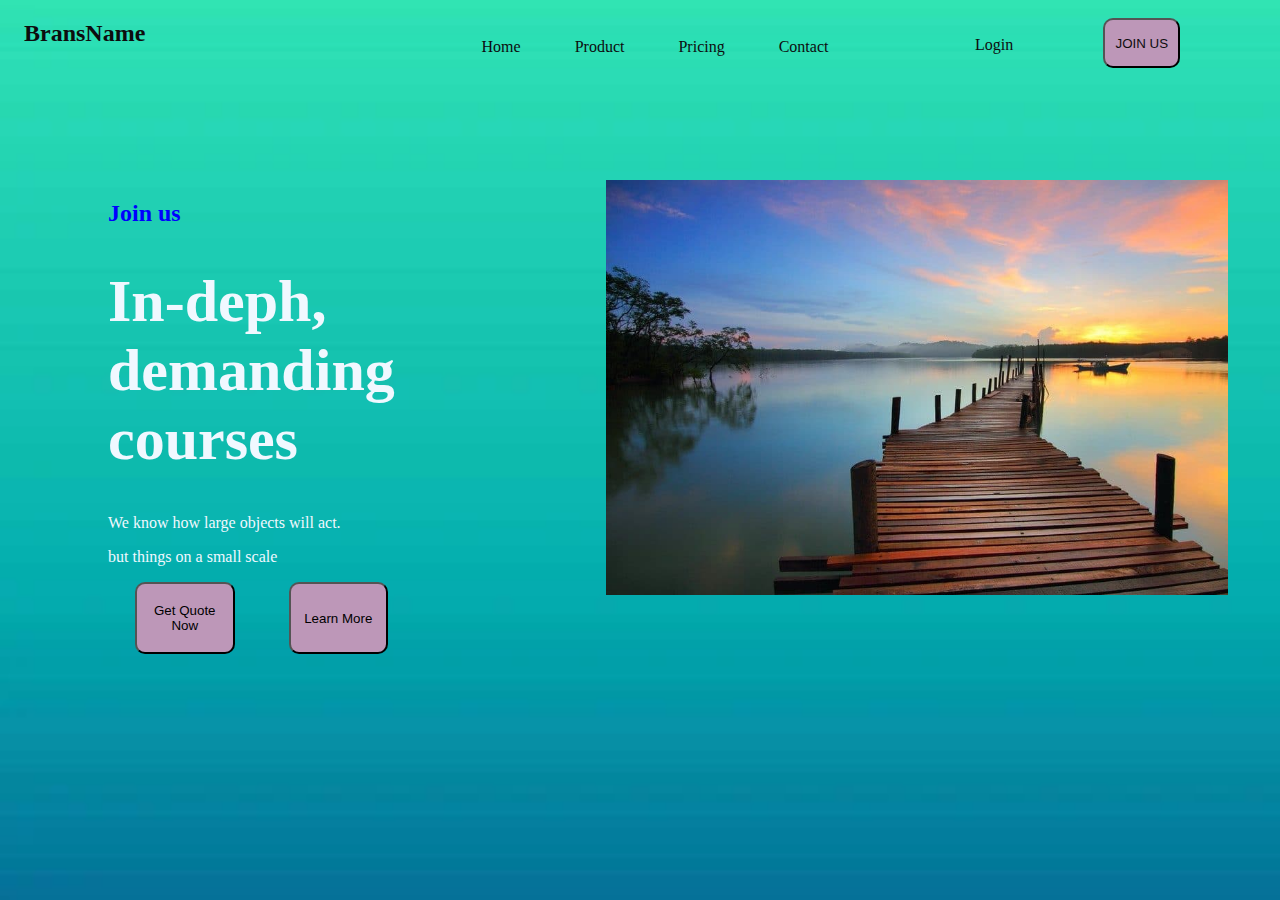
<file: exercice code2/MARISENE2/index.html>
<!DOCTYPE html>
<html lang="en">
<head>
    <meta charset="UTF-8">
    <meta http-equiv="X-UA-Compatible" content="IE=edge">
    <meta name="viewport" content="width=device-width, initial-scale=1.0">
    <link rel="stylesheet" href="style.css">
    <title>DOCUMENTATION</title>
</head>
<header>
    <div class="titre">
        <h2>BransName</h2>
    </div>
    <div class="menu">
        <p>Home</p>
        <p>Product</p>
        <p>Pricing</p>
        <p>Contact</p>
    </div>
    <div class="login">
        <p>Login</p>
        <button>JOIN US</button>
    </div>
</header>
<div class="cadre"> 
    <div class="voalohany">
        <div class="formation">
          <h2>Join us</h2>
          <h1>In-deph, <br> demanding <br>   courses</h1>
          <p>We know how large objects will act.</p>
          <p>but things on a small scale</p>
        </div>
        <div class="carre">
            <button>Get Quote Now</button>
            <button>Learn More</button>
        </div>
    </div>
    <div class="faharoa">
        <img src="paysage-nature-900x600.jpg" alt="img">
    </div>
</div>
<body>
</body>
</html>
</file>
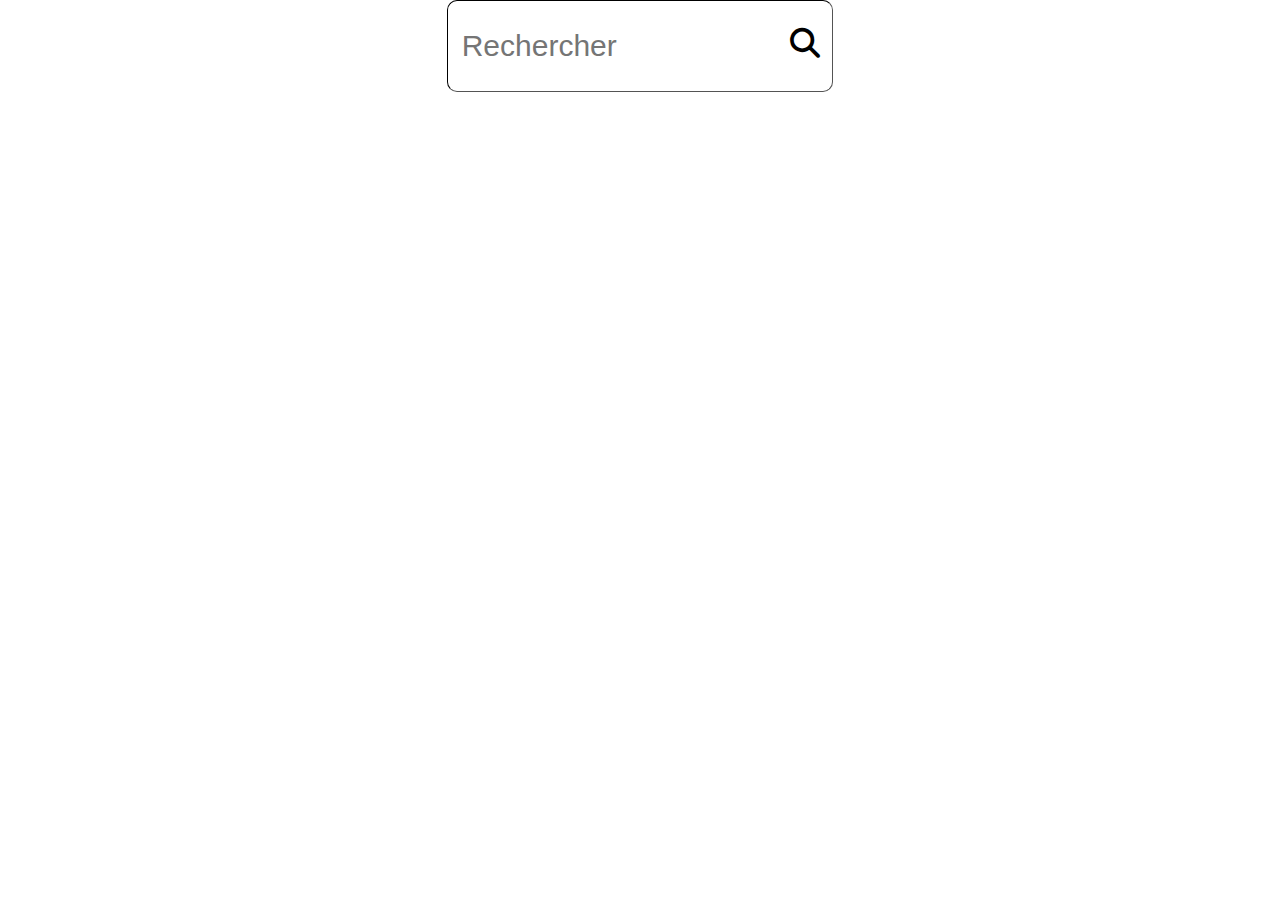
<file: exercice code3/MARISENE3/index.html>
<!DOCTYPE html>
<html lang="en">
<head>
    <meta charset="UTF-8">
    <meta http-equiv="X-UA-Compatible" content="IE=edge">
    <meta name="viewport" content="width=device-width, initial-scale=1.0">
    <link rel="stylesheet" href="style.css">
    <title>Barre de recherche</title>
    <link rel="stylesheet" href="https://cdnjs.cloudflare.com/ajax/libs/font-awesome/6.4.0/css/all.min.css"/>
</head>
<body>
    <center>
        <div class="barre">
            <form action="">
                <input type="search" placeholder="Rechercher" name="" id="">
            </form>
            <i class="fa fa-search"></i>
        </div>
    </center>
</body>
</html>
</file>
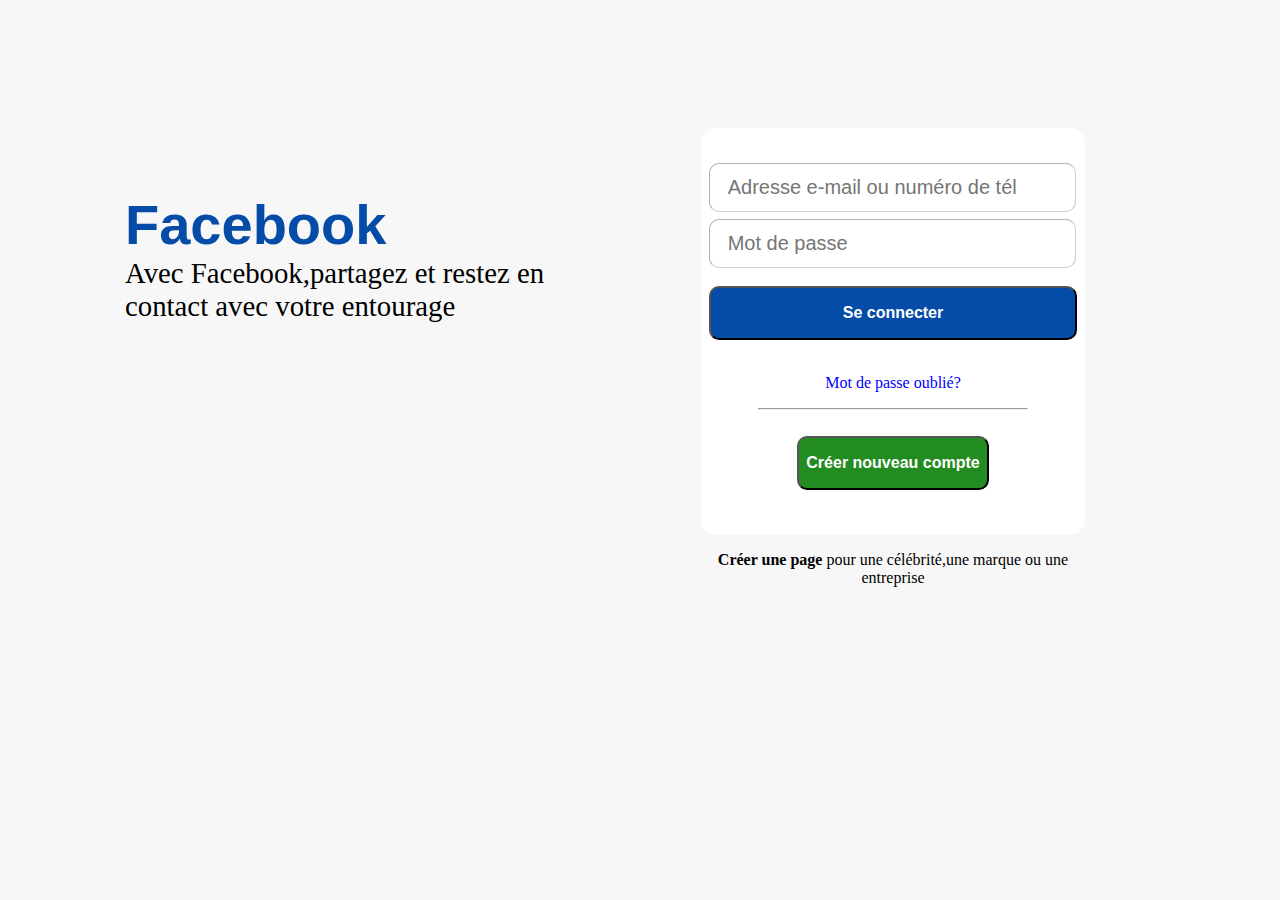
<file: exercice code5/MARISENE5/index.html>
<!DOCTYPE html>
<html lang="en">
<head>
    <meta charset="UTF-8">
    <meta http-equiv="X-UA-Compatible" content="IE=edge">
    <meta name="viewport" content="width=device-width, initial-scale=1.0">
    <link rel="stylesheet" href="style.css">
    <title>Facebook</title>
</head>
<body>
        <div class="partie1">
            <h1>Facebook</h1>
            <P>Avec Facebook,partagez et restez en <br> contact avec votre entourage</P>
        </div>
        <div class="partie2">
            <div class="formulaire">
                <form action="">
                    <center>
                        <input type="text" placeholder="Adresse e-mail ou numéro de tél">
                        <input type="password" name="" id="" placeholder="Mot de passe">
                        <button>Se connecter</button>
                        <p>Mot de passe oublié?</p>
                        <hr>
                        <div class="teboka">
                        <button>Créer nouveau compte</button>
                    </center>
                </form>
            </div>
                <center><p> <strong>Créer une page</strong> pour une célébrité,une marque ou une <br>entreprise</p></center>    
        </div>
</body>
</html>
</file>
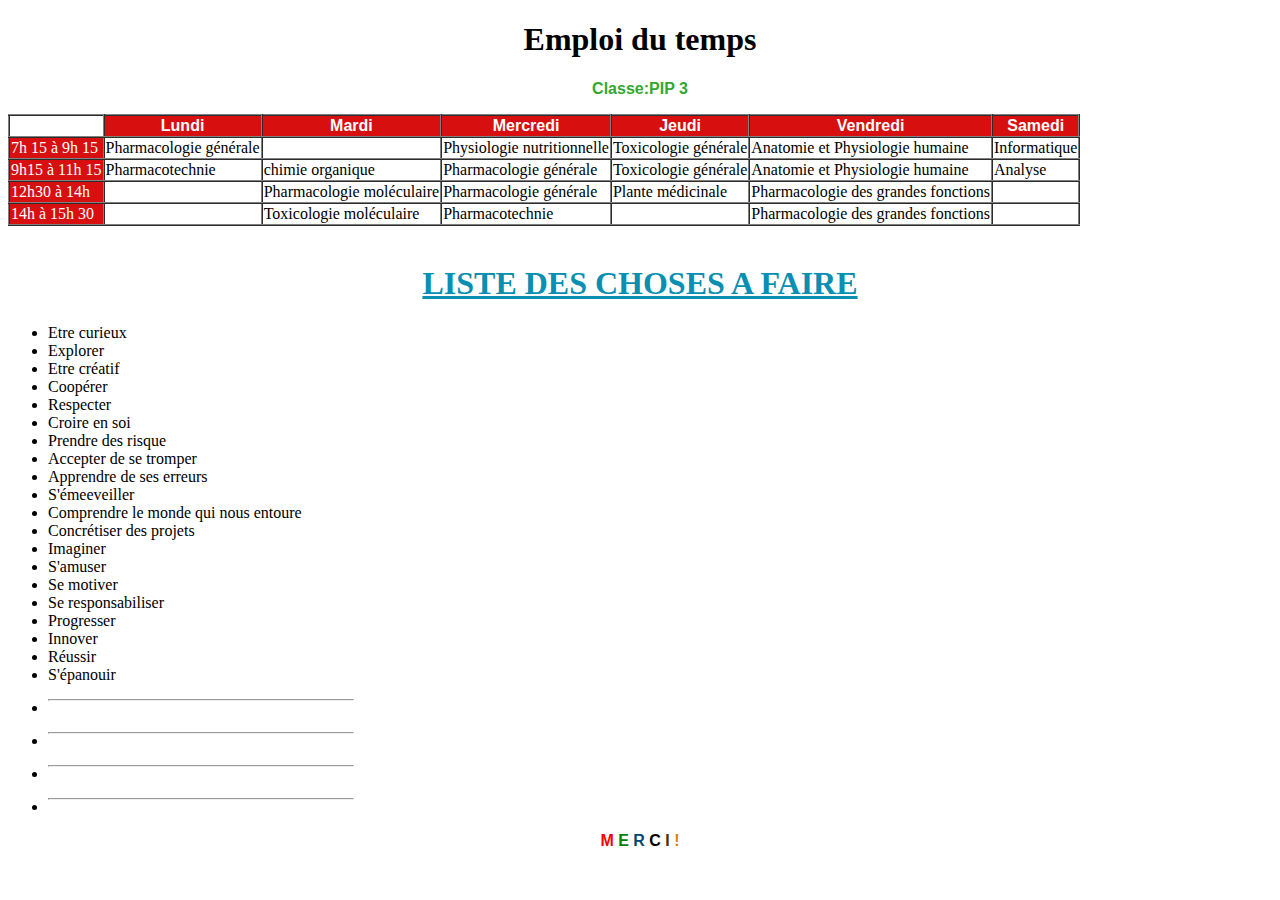
<file: exercice code6/MARISENE6/index.html>
<!DOCTYPE html>
<html lang="en">
<head>
    <meta charset="UTF-8">
    <meta http-equiv="X-UA-Compatible" content="IE=edge">
    <meta name="viewport" content="width=device-width, initial-scale=1.0">
    <link rel="stylesheet" href="style.css">
    <title>tableau</title>
</head>
<body>
    <h1>Emploi du temps </h1>
    <p>Classe:PIP 3</p>
    <table border="1px">
        <tr class="jour">
            <td class="tab"></td>
            <td>Lundi</td>
            <td>Mardi</td>
            <td>Mercredi</td>
            <td>Jeudi</td>
            <td>Vendredi</td>
            <td>Samedi</td>
        </tr>
        <tr>
            <td class="voalohany">7h 15 à 9h 15</td>
            <td>Pharmacologie générale</td>
            <td></td>
            <td>Physiologie nutritionnelle</td>
            <td>Toxicologie générale</td>
            <td>Anatomie et Physiologie humaine</td>
            <td>Informatique</td>
        </tr>
        <tr>
            <td class="faharoa">9h15 à 11h 15</td>
            <td>Pharmacotechnie</td>
            <td>chimie organique</td>
            <td>Pharmacologie générale</td>
            <td>Toxicologie générale</td>
            <td>Anatomie et Physiologie humaine</td>
            <td>Analyse</td>
        </tr>
        <tr>
            <td class="fahatelo">12h30 à 14h</td>
            <td></td>
            <td>Pharmacologie moléculaire</td>
            <td>Pharmacologie générale</td>
            <td>Plante médicinale</td>
            <td>Pharmacologie des grandes fonctions</td>
            <td></td>
        </tr>
        <tr>
            <td class="fahaefatra">14h à 15h 30</td>
            <td></td>
            <td>Toxicologie moléculaire</td>
            <td>Pharmacotechnie</td>
            <td></td>
            <td>Pharmacologie des grandes fonctions</td>
            <td></td>
        </tr>
    </table>
    <br>
    <div class="lisitra">
    <h1>LISTE DES CHOSES A FAIRE</h1>
    <ul>
        <li>Etre curieux</li>
        <li>Explorer</li>
        <li>Etre créatif</li>
        <li>Coopérer</li>
        <li>Respecter</li>
        <li>Croire en soi</li>
        <li>Prendre des risque</li>
        <li>Accepter de se tromper</li>
        <li>Apprendre de ses erreurs</li>
        <li>S'émeeveiller</li>
        <li>Comprendre le monde qui nous entoure</li>
        <li>Concrétiser des projets</li>
        <li>Imaginer</li>
        <li>S'amuser </li>
        <li>Se motiver</li>
        <li>Se responsabiliser</li>
        <li>Progresser</li>
        <li>Innover</li>
        <li>Réussir </li>
        <li>S'épanouir  </li>
        <li><hr></li>
        <li><hr></li>
        <li><hr></li>
        <li><hr></li>
    </ul>
    </div>
    <p>
        <span class="rouge">M</span>
        <span class="vert">E</span>
        <span class="bleu">R</span>
        <span class="noir">C</span>
        <span class="marron">I</span>
        <span class="farany">!</span>
    </p>
</body>
</html>
</file>
<file: exercice code2/MARISENE2/style.css>
body {
    margin: 0;
    padding: 0;
    background-image: url(papel-de-parede-adesivo-degrade-verde-e-azul-escuro-n05138-764702_grande.webp);
    background-size: cover;
}
header {
    width: 100%;
    height: 10vh;
    display: flex;
}
.titre {
    width: 100%;
    height: 4vh;
    margin: 0px;
    padding: 0 24px;
} 
.menu {
    width: 100%;
    height: 5vh;
    margin: 0px ;
    padding: 20px;
    display: flex;
    justify-content: center;
}
.login {
    width: 100%;
    height: 4vh;
    margin:  0px;
    padding:  1vh ;
    display: flex;
    justify-content: center;
}
.titre h2 {
    color: rgb(13, 13, 14);
}
.menu p {
    margin: 2vh 3vh;
    color:rgb(13, 13, 14) ;
}
.login p {
    margin: 3vh 5vh;
    color: rgb(13, 13, 14);
}
.login button {
    margin: 3vh 5vh;
    margin-top: 1vh;
    color: rgb(13, 13, 14);
    justify-content: left;
    border-radius: 10px;
    height: 50px;
}
.cadre {
    display: flex;
    margin: 0 2vh;
} 

.voalohany {
    width: 40%;
    padding-left: 10vh;
    padding-top: 10vh;
}
.faharoa {
    height: 80vh;
    width: 50%;
}
.formation h2 {
    color: blue;
    text-align: left;
}
.formation h1 {
    color: aliceblue;
    font-size: 60px;
}
.formation p {
    color: aliceblue;
}
.carre {
    display: flex;
} 
button {
    background-color: rgb(189, 151, 184);
    width: 20%;
    height: 8vh;
    margin: 0 3vh;
    border-radius: 10px;
}
img {
    margin-top: 10vh;
    width: 100%;
}
</file>
<file: exercice code3/MARISENE3/style.css>
body {
    background-color: white;
    margin: 0;
    padding: 0;
}
.barre {
    width: 30%;
    height: 10vh;
    border-width: 1px;
    border-style: inset;
    border-color: black;
    border-radius: 10px;
    display: flex;
    justify-content: space-around;
}
form{
    width: 80%;
    height: 10vh;
 }
.barre form input{
   width: 100%;
   height: 10vh;
   font-size: 30px;
   border: none;
   outline: none;
   
}
i{
    font-size: 30px;
    padding: 3vh 0;
 }
</file>
<file: exercice code5/MARISENE5/style.css>
body {
    background-color: rgb(247, 247, 247);
    margin: 0;
    padding: 0;
    display: flex;
    justify-content: center;
}
.partie1 {
    width: 40%;
    margin-top: 15%;
    margin-right: 5%;
}
.partie1 h1 {
    color: rgb(5, 76, 168);
    font-family: 'Gill Sans', 'Gill Sans MT', Calibri, 'Trebuchet MS', sans-serif;
    font-weight: bold;
    font-size: 350%;
    margin: 0;
    padding: 0;
}
.partie1 p {
    text-align: start;
    font-size: 180%;
    margin: 0;;
    padding: 0;
}
.partie2 {
    width: 30%;
    margin-right: 70px;
    margin-top: 10%;
    border-radius: 10px;

}
.partie2 input {
    width: 90%;
    height: 5vh;
    margin-top: 2%;
    margin-left: 2%;
    margin-right: 3%;
    border-radius: 10px;
    font-size: 20px;
    padding-left: 2vh;
    border-width: 1px;
    border-color: rgba(105, 105, 105, 0.329);
}
.partie2 button {
color: white;
background-color: rgb(5, 76, 168);
width: 96%;
height: 6vh;
margin: 2vh 0;
border-radius: 10px;
font-weight: bold;
font-size: 100%;
}  
form p {
    color: blue;
}  
.teboka button {
    font-weight: bold;
    background-color: forestgreen;
    margin: 2vh 0;
    width: 50%;
    height: 6vh;
} 
hr {
width: 70%;
} 
.teny p {
    color: black;
} 
.formulaire{
    background-color: white;
    padding: 3vh 0;
    border-radius: 15px;
}
</file>
<file: exercice code6/MARISENE6/style.css>
h1 {
    text-align: center;
}
p {
    color: rgb(50, 168, 50);
    font-weight: bold;
    text-align: center;
    font-family: 'Lucida Sans', 'Lucida Sans Regular', 'Lucida Grande', 'Lucida Sans Unicode', Geneva, Verdana, sans-serif;
}
table{
    border-collapse: collapse;
    border-width: 2px;
}
td {
    border-width: 2px;
}
.jour {
    background-color: rgb(216, 15, 15);
    color: white;
    text-align: center;
    font-weight: bold;
    font-family: Arial, Helvetica, sans-serif;
}
.voalohany {
    background-color: rgb(216, 15, 15);
    color: white;
}
.faharoa {
    background-color: rgb(216, 15, 15);
    color: white;
}
.fahatelo {
    background-color: rgb(216, 15, 15);
    color: white;
}
.fahaefatra {
    background-color: rgb(216, 15, 15);
    color: white;
}
.tab {
    background-color: white;
}
.lisitra h1 {
  color: rgb(9, 143, 177);  
  text-decoration: underline;
}
hr {
    margin-right: 75%;
    font-size: 30px;
    color: rgb(9, 143, 177); 
}
.rouge {
    color: red;
}
.vert{
    color: green;
}
.bleu{
    color: rgb(8, 70, 112);
}
.noir {
    color: black;
}
.marron {
    color: rgb(83, 38, 5);
}
.farany{
    color: rgb(218, 129, 12);  
}
</file>
